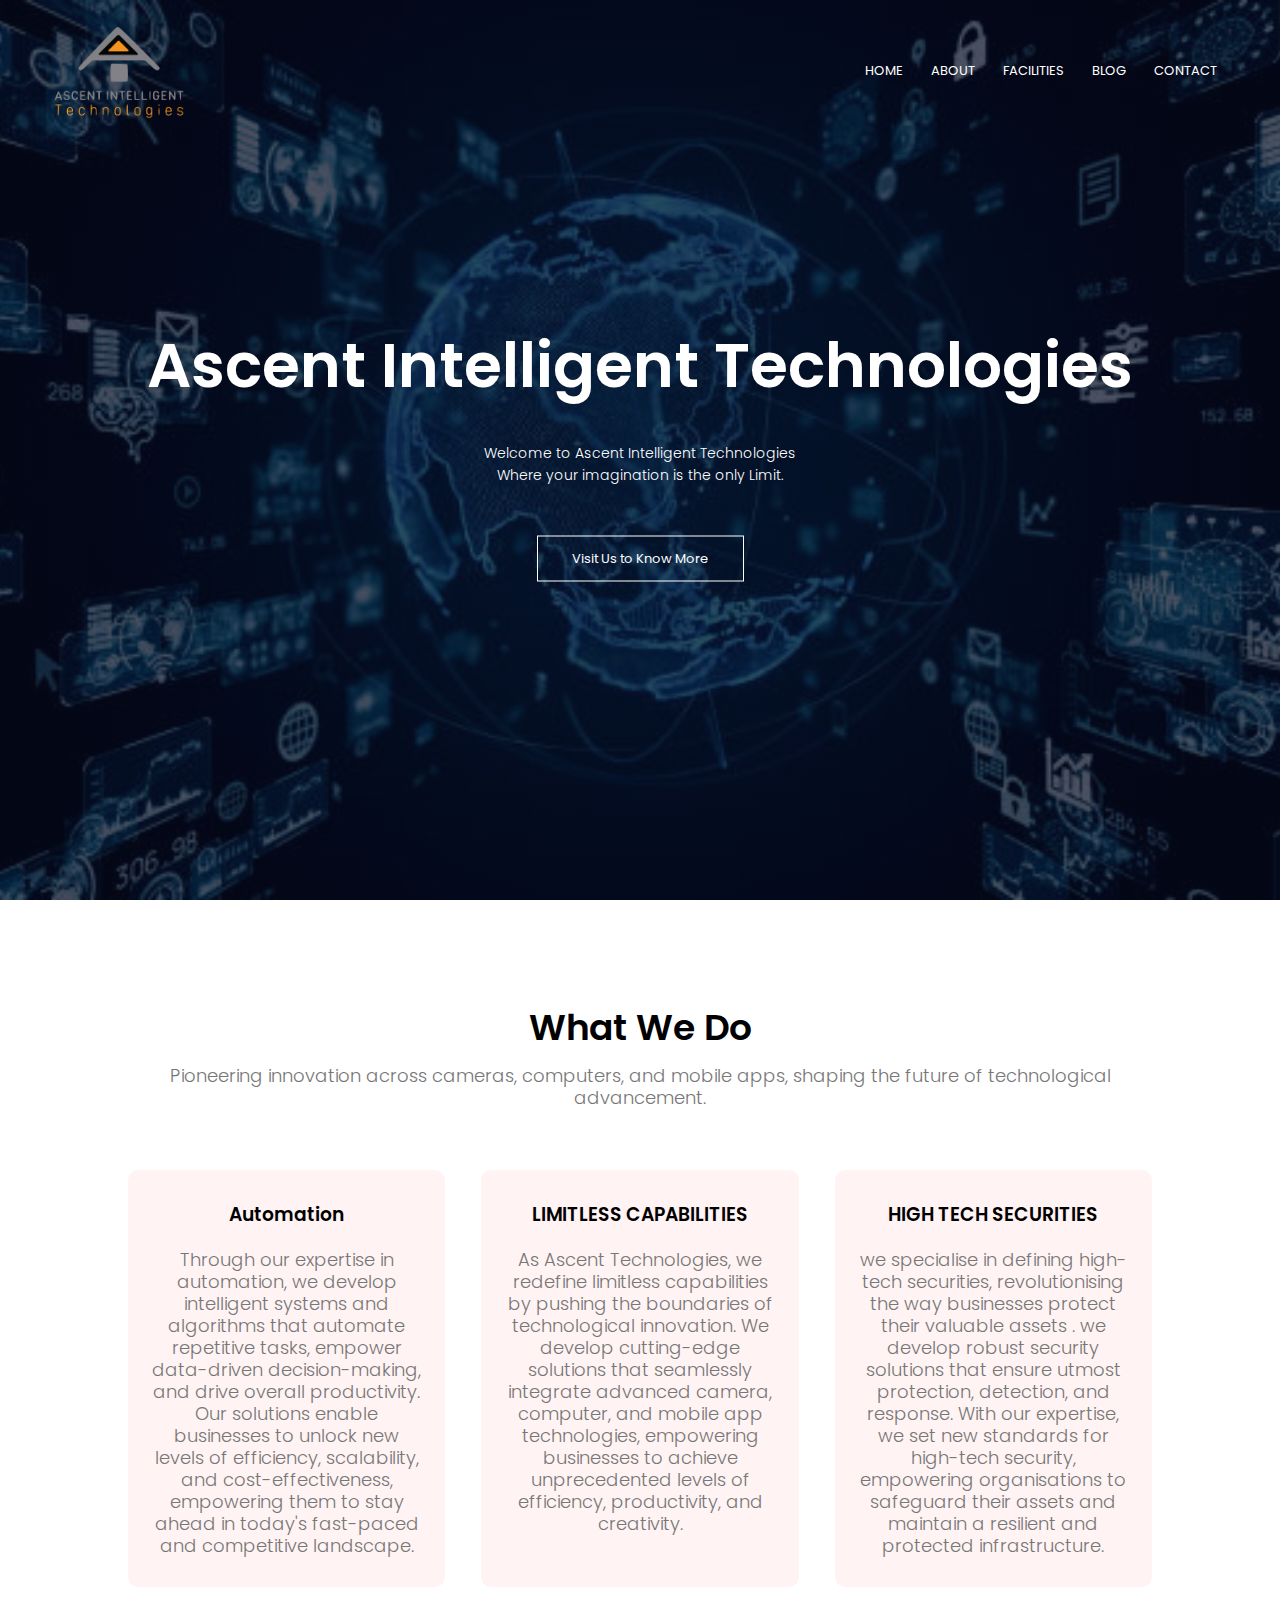
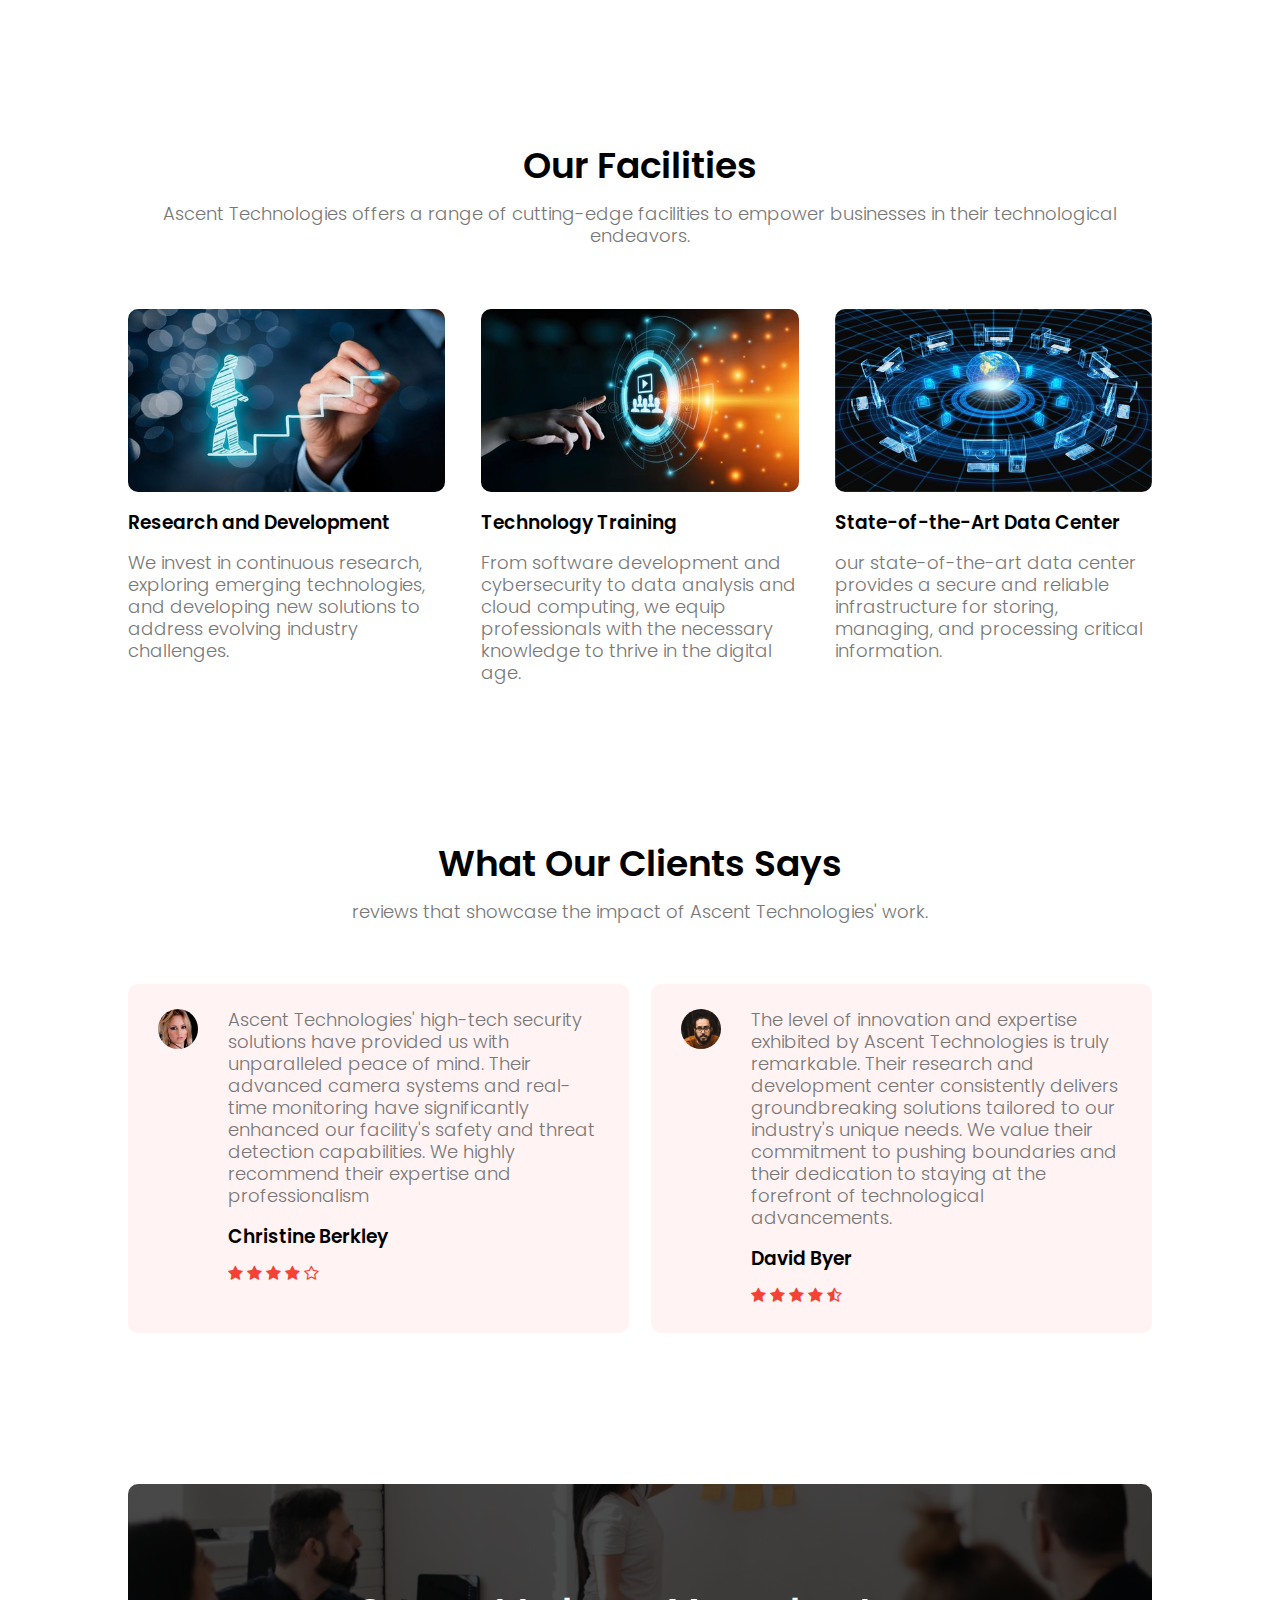
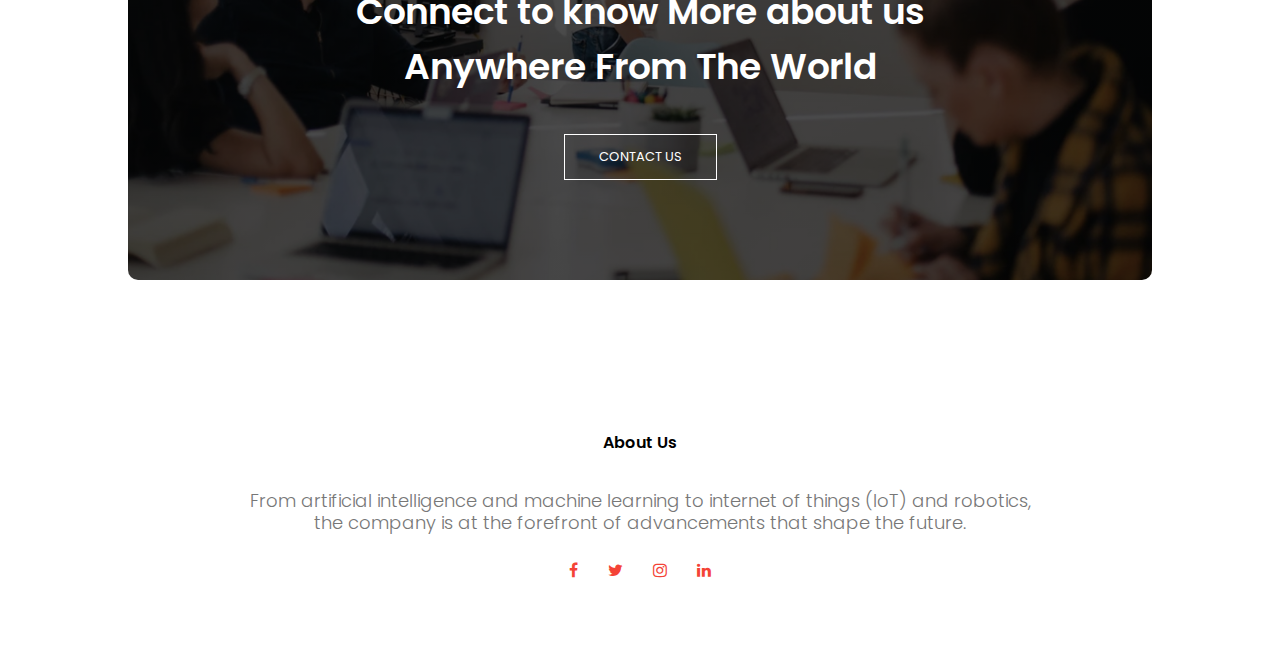
<file: index.html>
<html>
<head>
<meta name="viewport" content="width=device-width, initial-scale=1.0">
<title>Ascent Intelligent Technologies</title>
<link rel="stylesheet" href="style.css">
<link href="https://fonts.googleapis.com/css?family=Poppins:100,200,300,400,600,700&display=swap" rel="stylesheet">
<link rel="stylesheet" href="https://stackpath.bootstrapcdn.com/font-awesome/4.7.0/css/font-awesome.min.css"> 
</head>
<body>
    <section class="header">
        
        <nav>
            <a href="index.html"><img src="images/logo.png"></a>
            <div class="nav-links" id="navLinks">  
                <i class="fa fa-close" onclick="hideMenu()"></i>
                <ul>
                    <li><a href="index.html">HOME</a></li>
                    <li><a href="about.html">ABOUT</a></li>
                    <li><a href="course.html"> FACILITIES</a></li>
                    <li><a href="blog.html">BLOG</a></li>
                    <li><a href="contact.html">CONTACT</a></li>
                </ul>
            </div>
            <i class="fa fa-bars" onclick="showMenu()"></i>
        </nav>
        
        <div class="text-box">
            <h1>Ascent Intelligent Technologies</h1>
            <p> Welcome to Ascent Intelligent Technologies <br>Where your imagination is the only Limit.</p>
            <a href="contact.html" class="hero-btn">Visit Us to Know More</a>
        </div>
    </section>
    
<!---------- course ----------->
    
    <section class="course">
        <h1>What We Do </h1>
        <p>Pioneering innovation across cameras, computers, and mobile apps, shaping the future of technological advancement.</p>
        <div class="row">
            <div class="course-col">
                <h3>Automation</h3>
                <p>Through our expertise in automation, we develop intelligent systems and algorithms that automate repetitive tasks, empower data-driven decision-making, and drive overall productivity. Our solutions enable businesses to unlock new levels of efficiency, scalability, and cost-effectiveness, empowering them to stay ahead in today's fast-paced and competitive landscape.</p>
            </div>
            <div class="course-col">
                <h3>LIMITLESS CAPABILITIES</h3>
                <p>As Ascent Technologies, we redefine limitless capabilities by pushing the boundaries of technological innovation. We develop cutting-edge solutions that seamlessly integrate advanced camera, computer, and mobile app technologies, empowering businesses to achieve unprecedented levels of efficiency, productivity, and creativity.</p>
            </div>
            <div class="course-col">
                <h3>HIGH TECH SECURITIES</h3>
                <p>we specialise in defining high-tech securities, revolutionising the way businesses protect their valuable assets . we develop robust security solutions that ensure utmost protection, detection, and response. With our expertise, we set new standards for high-tech security, empowering organisations to safeguard their assets and maintain a resilient and protected infrastructure.</p>
            </div>
        </div>
    </section>
    
   
<!---------- Facilities ---------->
    
    <section class="facility">
        <h1>Our Facilities</h1>
        <p>Ascent Technologies offers a range of cutting-edge facilities to empower businesses in their technological endeavors.</p>
            <div class="row">
                <div class="facility-col">
                    <img src="images/library.png">
                    <h3>Research and Development</h3>
                    <p>We invest in continuous research, exploring emerging technologies, and developing new solutions to address evolving industry challenges.</p>
                </div>
                <div class="facility-col">
                    <img src="images/basketball.png">
                    <h3>Technology Training</h3>
                    <p>From software development and cybersecurity to data analysis and cloud computing, we equip professionals with the necessary knowledge to thrive in the digital age.</p>
                </div>
                <div class="facility-col">
                    <img src="images/cafeteria.png">
                    <h3>State-of-the-Art Data Center </h3>
                    <p>our state-of-the-art data center provides a secure and reliable infrastructure for storing, managing, and processing critical information. </p>
                </div>
            </div>
    </section>
    
    
<!---------- testimonials ---------->
    
    <section class="testimonials">
        <h1>What Our Clients Says</h1>
        <p>reviews that showcase the impact of Ascent Technologies' work. </p>
            <div class="row">
                <div class="testimonial-col">
                    <img src="images/user1.jpg">
                    <div> 
                        <p>Ascent Technologies' high-tech security solutions have provided us with unparalleled peace of mind. Their advanced camera systems and real-time monitoring have significantly enhanced our facility's safety and threat detection capabilities. We highly recommend their expertise and professionalism</p>
                        <h3>Christine Berkley</h3>
                        <i class="fa fa-star"></i>
                        <i class="fa fa-star"></i>
                        <i class="fa fa-star"></i>
                        <i class="fa fa-star"></i>
                        <i class="fa fa-star-o"></i>
                    </div>
                </div>
                <div class="testimonial-col">
                    <img src="images/user2.jpg">
                    <div>
                        <p>The level of innovation and expertise exhibited by Ascent Technologies is truly remarkable. Their research and development center consistently delivers groundbreaking solutions tailored to our industry's unique needs. We value their commitment to pushing boundaries and their dedication to staying at the forefront of technological advancements.</p>
                        <h3>David Byer</h3>
                        <i class="fa fa-star"></i>
                        <i class="fa fa-star"></i>
                        <i class="fa fa-star"></i>
                        <i class="fa fa-star"></i>
                        <i class="fa fa-star-half-o"></i>
                    </div>
                </div>
                
            </div>
    </section>
    
<!------ Call To Action ------>

<section class="cta">
    
       <h1>Connect to know More about us <br>Anywhere From The World</h1>
        <a href="" class="hero-btn">CONTACT US</a>
    
</section>    
 
<!-------- footer ---------->

<section class="footer">
        <h4>About Us</h4>
        <p>From artificial intelligence and machine learning to internet of things (IoT) and robotics, <br>the company is at the forefront of advancements that shape the future. </p>
        <div class="icons">
            <a href="https://www.facebook.com/people/Ascent-i-Tech/100092373452693/"><i class="fa fa-facebook"></i></a>
            <a href="https://twitter.com/ascent_itech"><i class="fa fa-twitter"></i></a>
            <a href="https://www.instagram.com/ascent_itech/"><i class="fa fa-instagram"></i></a>
            <a href="https://www.linkedin.com/in/sriharshaiitj08/"><i class="fa fa-linkedin"></i></a>
            
        </div>
        <a href="" class="footer-link"><p><i class=""></i></p></a>
</section>    
  
  
<!----JavaScript for toggle menu---->
<script>
    var navLinks = document.getElementById("navLinks");

    function showMenu() {
        navLinks.style.right = "0";
    }

    function hideMenu() {
        navLinks.style.right = "-200px";
    }
</script> 
    
</body>
</html>
</file>
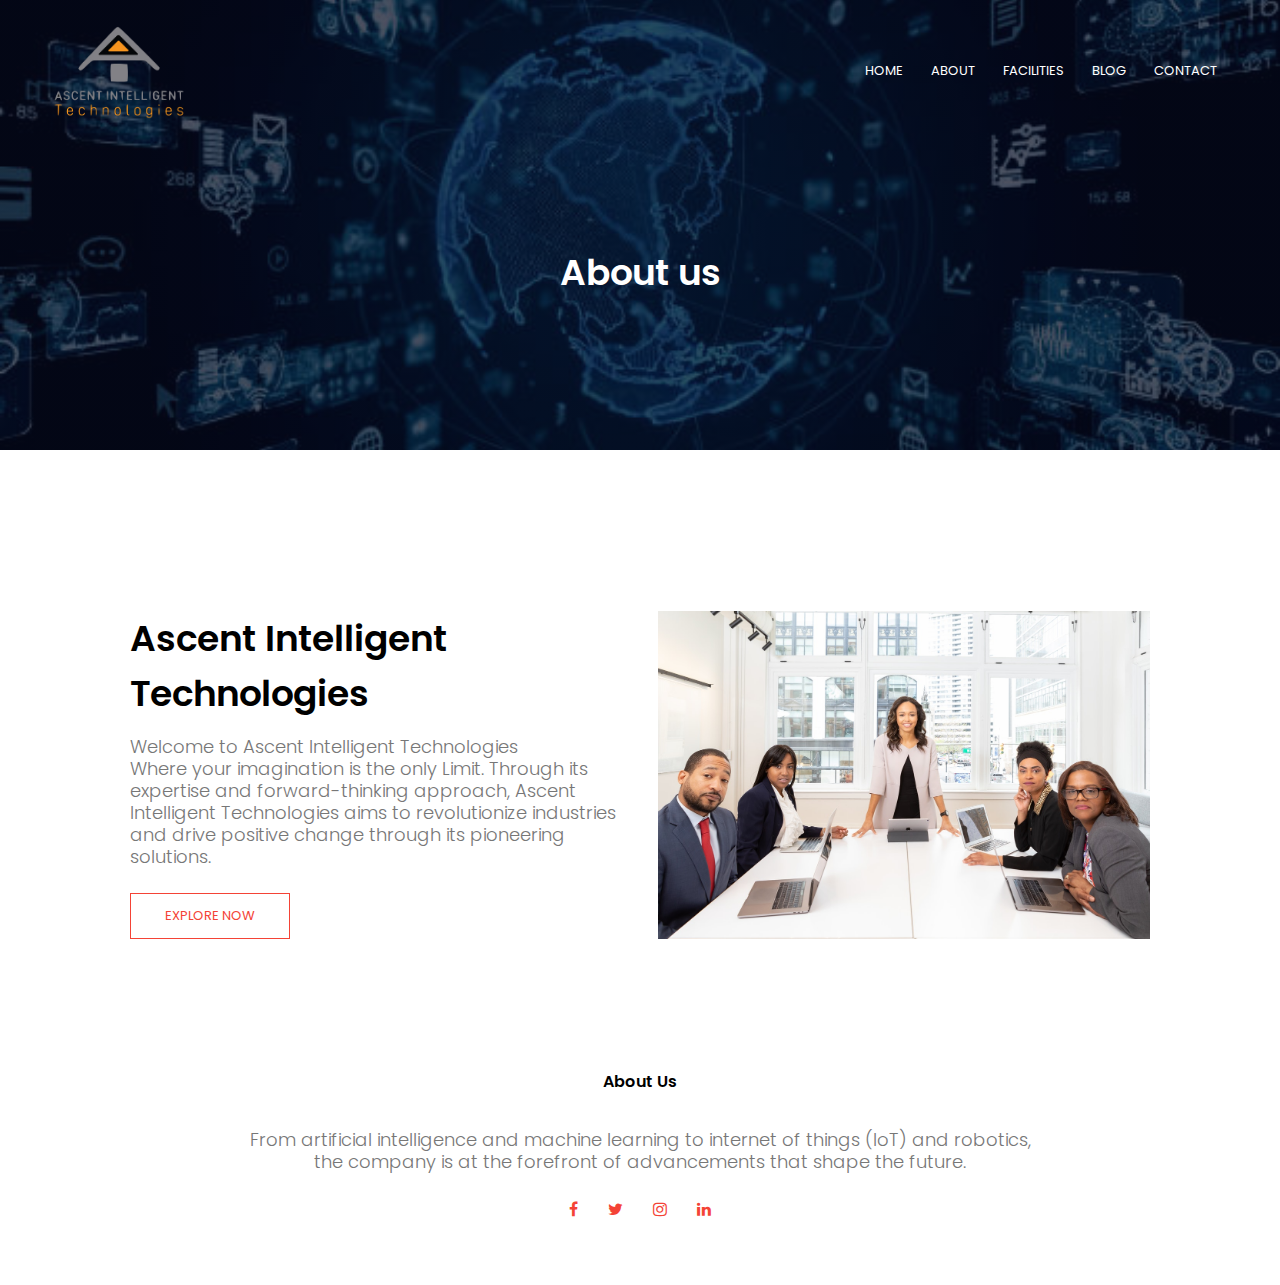
<file: about.html>
<html>
<head>
<meta name="viewport" content="width=device-width, initial-scale=1.0">
<title>Ascent Intelligent Technologies</title>
<link rel="stylesheet" href="style.css">
<link href="https://fonts.googleapis.com/css?family=Poppins:100,200,300,400,600,700&display=swap" rel="stylesheet">
<link rel="stylesheet" href="https://stackpath.bootstrapcdn.com/font-awesome/4.7.0/css/font-awesome.min.css"> 
</head>
<body>
    <section class="sub-header">
        
        <nav>
            <a href="index.html"><img src="images/logo.png"></a>
            <div class="nav-links" id="navLinks">  
                <i class="fa fa-close" onclick="hideMenu()"></i>
                <ul>
                    <li><a href="index.html">HOME</a></li>
                    <li><a href="about.html">ABOUT</a></li>
                    <li><a href="course.html">FACILITIES</a></li>
                    <li><a href="blog.html">BLOG</a></li>
                    <li><a href="contact.html">CONTACT</a></li>
                </ul>
            </div>
            <i class="fa fa-bars" onclick="showMenu()"></i>
        </nav>

        <h1> About us </h1>
        
    </section>
    
<!-----    about us content ---->
<section class="about-us">

    <div class="row">
        <div class="about-col">
        <h1> Ascent Intelligent Technologies </h1>
        <p> Welcome to Ascent Intelligent Technologies <br>Where your imagination is the only Limit.
            Through its expertise and forward-thinking approach, Ascent Intelligent Technologies aims to revolutionize industries and drive positive change through its pioneering solutions. </p>
        <a href="" class="hero-btn red-btn" > EXPLORE NOW </a>
        
    </div>
    <div class="about-col"> 
        <img src="images/about.jpg">
    </div>
</section>

<!-------- footer ---------->

<section class="footer">
        <h4>About Us</h4>
        <p>From artificial intelligence and machine learning to internet of things (IoT) and robotics, <br>the company is at the forefront of advancements that shape the future. </p>
        <div class="icons">
            <a href="https://www.facebook.com/people/Ascent-i-Tech/100092373452693/"><i class="fa fa-facebook"></i></a>
            <a href="https://twitter.com/ascent_itech"><i class="fa fa-twitter"></i></a>
            <a href="https://www.instagram.com/ascent_itech/"><i class="fa fa-instagram"></i></a>
            <a href="https://www.linkedin.com/in/sriharshaiitj08/"><i class="fa fa-linkedin"></i></a>
            
        </div>
        <a href="" class="footer-link"><p><i class=""></i></p></a>
</section>    
  
  
<!----JavaScript for toggle menu---->
<script>
    var navLinks = document.getElementById("navLinks");

    function showMenu() {
        navLinks.style.right = "0";
    }

    function hideMenu() {
        navLinks.style.right = "-200px";
    }
</script> 
    
</body>
</html>
</file>
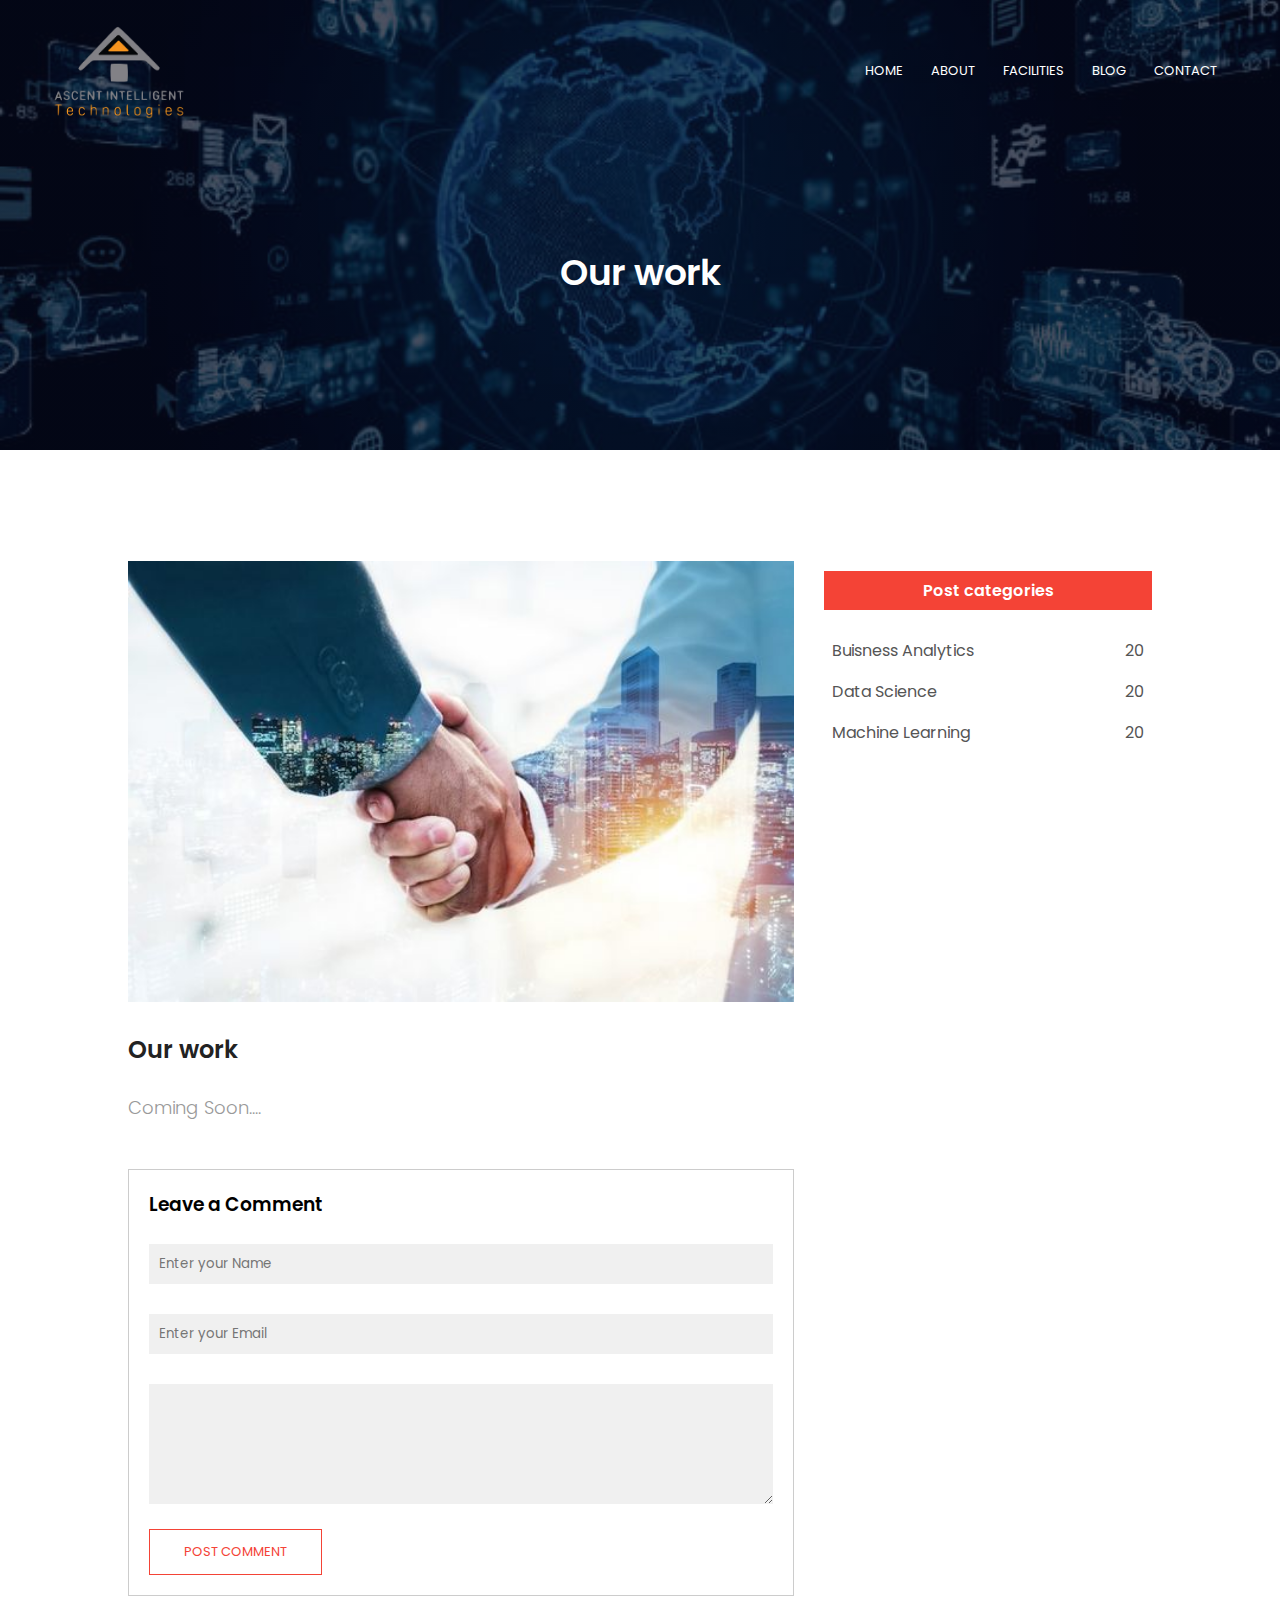
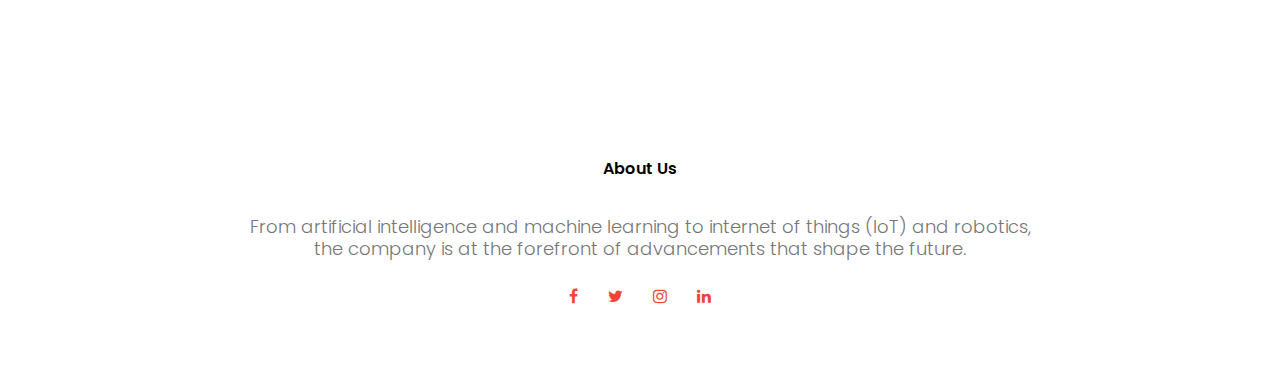
<file: blog.html>
<html>
<head>
<meta name="viewport" content="width=device-width, initial-scale=1.0">
<title>Ascent Intelligent Technologies</title>
<link rel="stylesheet" href="style.css">
<link href="https://fonts.googleapis.com/css?family=Poppins:100,200,300,400,600,700&display=swap" rel="stylesheet">
<link rel="stylesheet" href="https://stackpath.bootstrapcdn.com/font-awesome/4.7.0/css/font-awesome.min.css"> 
</head>
<body>
    <section class="sub-header">
        
        <nav>
            <a href="index.html"><img src="images/logo.png"></a>
            <div class="nav-links" id="navLinks">  
                <i class="fa fa-close" onclick="hideMenu()"></i>
                <ul>
                    <li><a href="index.html">HOME</a></li>
                    <li><a href="about.html">ABOUT</a></li>
                    <li><a href="course.html">FACILITIES</a></li>
                    <li><a href="blog.html">BLOG</a></li>
                    <li><a href="contact.html">CONTACT</a></li>
                </ul>
            </div>
            <i class="fa fa-bars" onclick="showMenu()"></i>
        </nav>

        <h1> Our work </h1>        
    </section>
    <!-------blog page content---->
    
    <section class="blog-content">
        <div class="row">
        <div class="blog-left">
        <img src="images/certificate.jpg">
        <h2> Our work</h2>
        <p> Coming Soon.... </p>

        <div class="comment-box">
            <h3> Leave a Comment </h3>

            <form class="comment-form"> 
                <input type="text" placeholder="Enter your Name">
                <input type="text" placeholder="Enter your Email">
                <textarea rows="5" placeholder="Your Comment"> </textarea>
                <button type="submit" class="hero-btn red-btn"> POST COMMENT </button>
            </form>

        </div>

    </div>
        <div class="blog-right"> 
        <h3> Post categories</h3>  
        <div>
            <span>Buisness Analytics </span>
            <span>20 </span>
        </div>
        <div>
            <span>Data Science </span>
            <span>20 </span>
        </div>
        <div>
            <span>Machine Learning </span>
            <span>20 </span>
        </div>
    </div>
    </section>
    



<!-------- footer ---------->

<section class="footer">
        <h4>About Us</h4>
        <p>From artificial intelligence and machine learning to internet of things (IoT) and robotics, <br>the company is at the forefront of advancements that shape the future. </p>
        <div class="icons">
            <a href="https://www.facebook.com/people/Ascent-i-Tech/100092373452693/"><i class="fa fa-facebook"></i></a>
            <a href="https://twitter.com/ascent_itech"><i class="fa fa-twitter"></i></a>
            <a href="https://www.instagram.com/ascent_itech/"><i class="fa fa-instagram"></i></a>
            <a href="https://www.linkedin.com/in/sriharshaiitj08/"><i class="fa fa-linkedin"></i></a>
            
        </div>
        <a href="" class="footer-link"><p><i class=""></i></p></a>
</section>    
  
  
<!----JavaScript for toggle menu---->
<script>
    var navLinks = document.getElementById("navLinks");

    function showMenu() {
        navLinks.style.right = "0";
    }

    function hideMenu() {
        navLinks.style.right = "-200px";
    }
</script> 
    
</body>
</html>
</file>
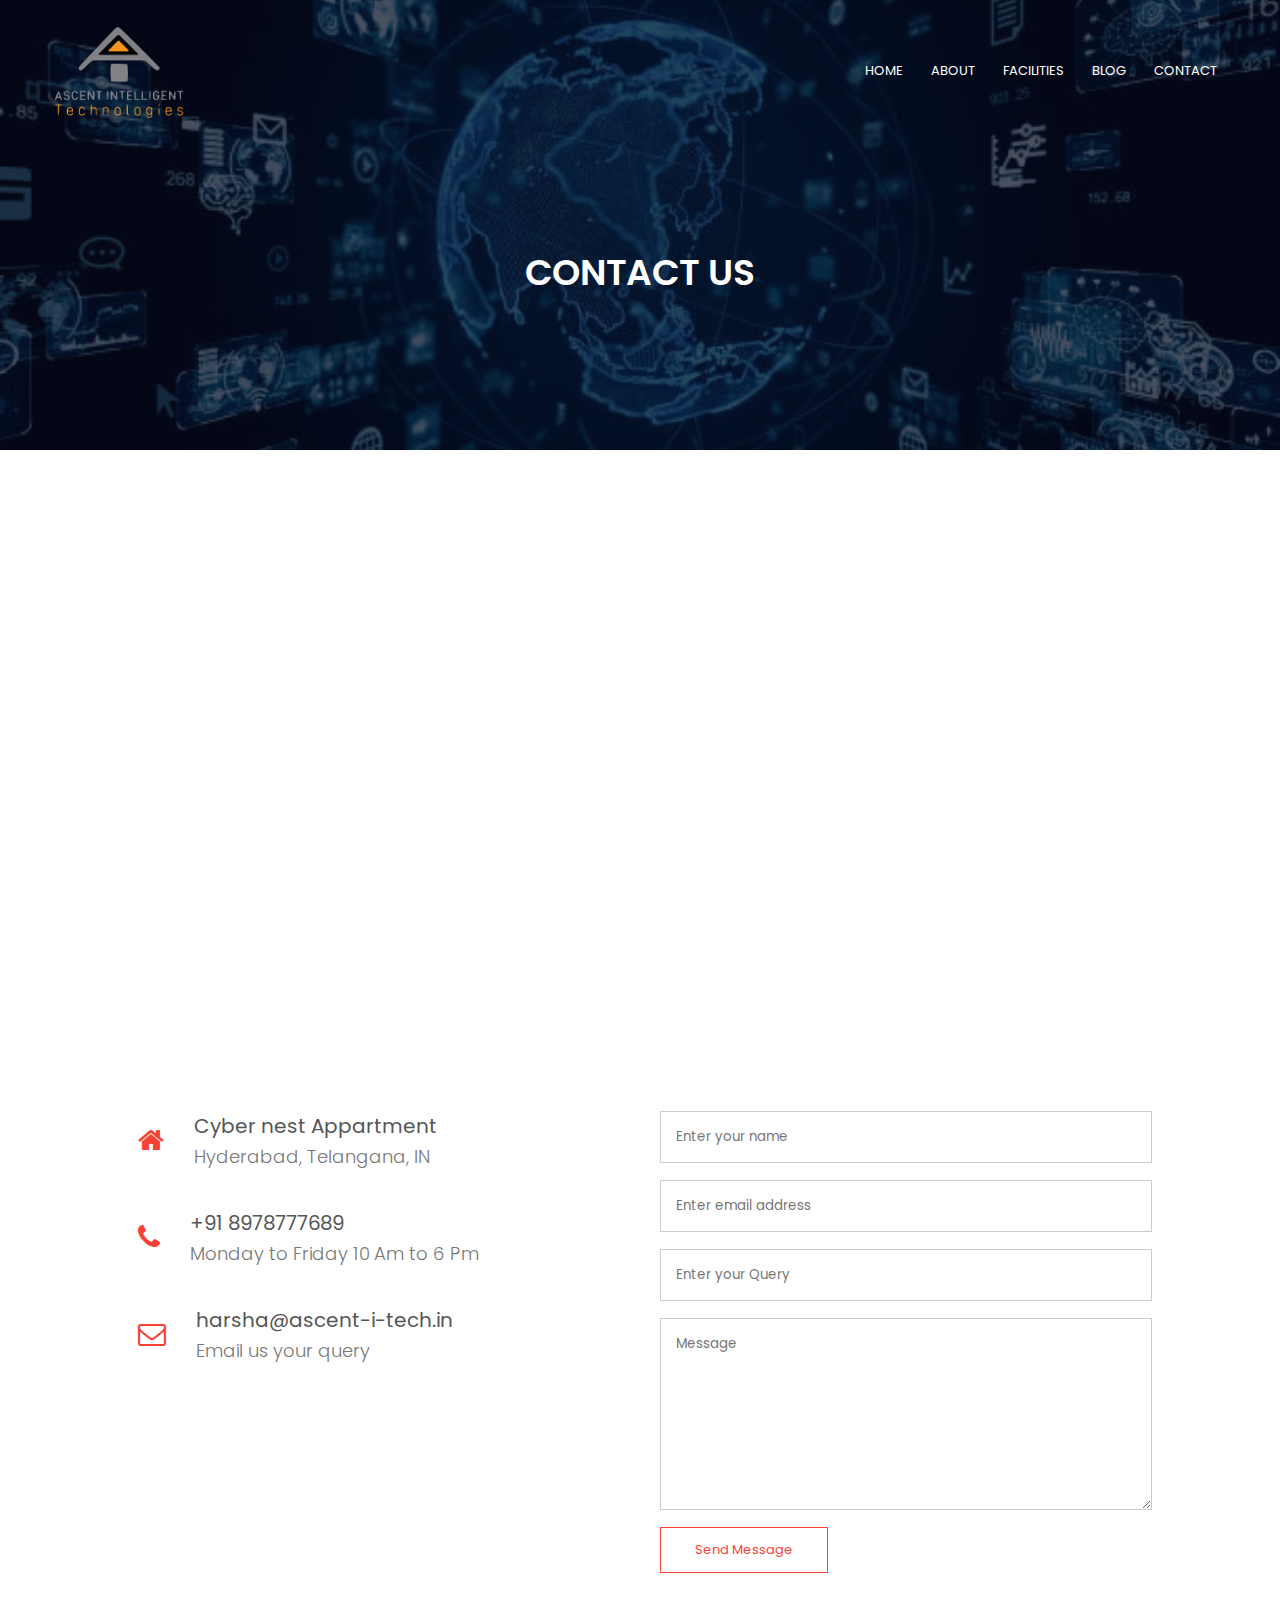
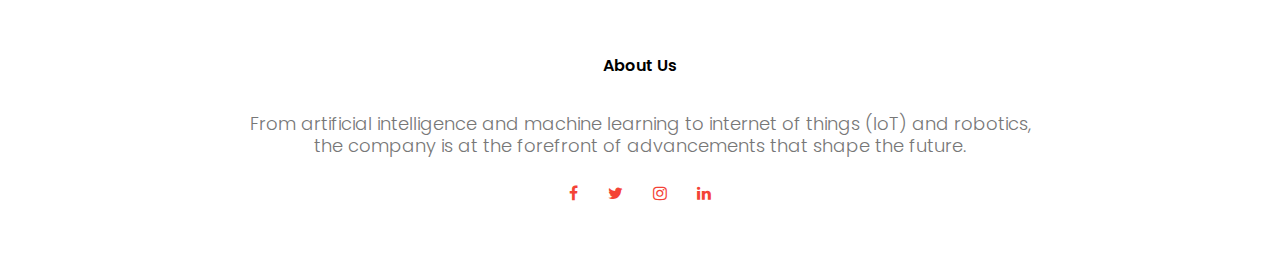
<file: contact.html>
<html>
<head>
<meta name="viewport" content="width=device-width, initial-scale=1.0">
<title>Ascent Intelligent Technologies</title>
<link rel="stylesheet" href="style.css">
<link href="https://fonts.googleapis.com/css?family=Poppins:100,200,300,400,600,700&display=swap" rel="stylesheet">
<link rel="stylesheet" href="https://stackpath.bootstrapcdn.com/font-awesome/4.7.0/css/font-awesome.min.css"> 
</head>
<body>
    <section class="sub-header">
        
        <nav>
            <a href="index.html"><img src="images/logo.png"></a>
            <div class="nav-links" id="navLinks">  
                <i class="fa fa-close" onclick="hideMenu()"></i>
                <ul>
                    <li><a href="index.html">HOME</a></li>
                    <li><a href="about.html">ABOUT</a></li>
                    <li><a href="course.html">FACILITIES</a></li>
                    <li><a href="blog.html">BLOG</a></li>
                    <li><a href="contact.html">CONTACT</a></li>
                </ul>
            </div>
            <i class="fa fa-bars" onclick="showMenu()"></i>
        </nav>

        <h1> CONTACT US </h1>
        
    </section>
    
<!-----    CONTACT US---->

<section class="location">
    <iframe src="https://www.google.com/maps/embed?pb=!1m18!1m12!1m3!1d3805.8389551538053!2d78.35360167537799!3d17.467420500494168!2m3!1f0!2f0!3f0!3m2!1i1024!2i768!4f13.1!3m3!1m2!1s0x3bcb924b53d9165b%3A0x61bf243544c72d29!2sCyber%20Nest!5e0!3m2!1sen!2sin!4v1685467365411!5m2!1sen!2sin" width="600" height="450" style="border:0;" allowfullscreen="" loading="lazy" referrerpolicy="no-referrer-when-downgrade"></iframe>
</section>

<section class="contact-us">
    <div class="row">
        <div class="contact-col">
            <div>
                <i class="fa fa-home"></i>
                <span>
                    <h5>Cyber nest Appartment</h5>
                    <p>Hyderabad, Telangana, IN</p>
                </span>
            </div>
            <div>
                <i class="fa fa-phone"></i>
                <span>
                    <h5>+91 8978777689</h5>
                    <p>Monday to Friday 10 Am to 6 Pm</p>
                </span>
            </div>
            <div>
                <i class="fa fa-envelope-o"></i>
                <span>
                    <h5>harsha@ascent-i-tech.in</h5>
                    <p>Email us your query</p>
                </span>
            </div>
        </div>
        <div class="contact-col">
            <form method="post" action="contact-form-handler.php">
            <input type="text" name="name" placeholder="Enter your name" required>
            <input type="email" name="email" placeholder="Enter email address" required>
            <input type="text" name="subject" placeholder="Enter your Query" required>
            <textarea rows="8" name="message" placeholder="Message" required></textarea>
            <button type="submit" class="hero-btn red-btn">Send Message</button>
            </form> 
        </div>
    </div>
</section>


<!-------- footer ---------->

<section class="footer">
        <h4>About Us</h4>
        <p>From artificial intelligence and machine learning to internet of things (IoT) and robotics, <br>the company is at the forefront of advancements that shape the future. </p>
        <div class="icons">
            <a href="https://www.facebook.com/people/Ascent-i-Tech/100092373452693/"><i class="fa fa-facebook"></i></a>
            <a href="https://twitter.com/ascent_itech"><i class="fa fa-twitter"></i></a>
            <a href="https://www.instagram.com/ascent_itech/"><i class="fa fa-instagram"></i></a>
            <a href="https://www.linkedin.com/in/sriharshaiitj08/"><i class="fa fa-linkedin"></i></a>
            
        </div>
        <a href="" class="footer-link"><p><i class=""></i></p></a>
</section>    
  
  
<!----JavaScript for toggle menu---->
<script>
    var navLinks = document.getElementById("navLinks");

    function showMenu() {
        navLinks.style.right = "0";
    }

    function hideMenu() {
        navLinks.style.right = "-200px";
    }
</script> 
    
</body>
</html>
</file>
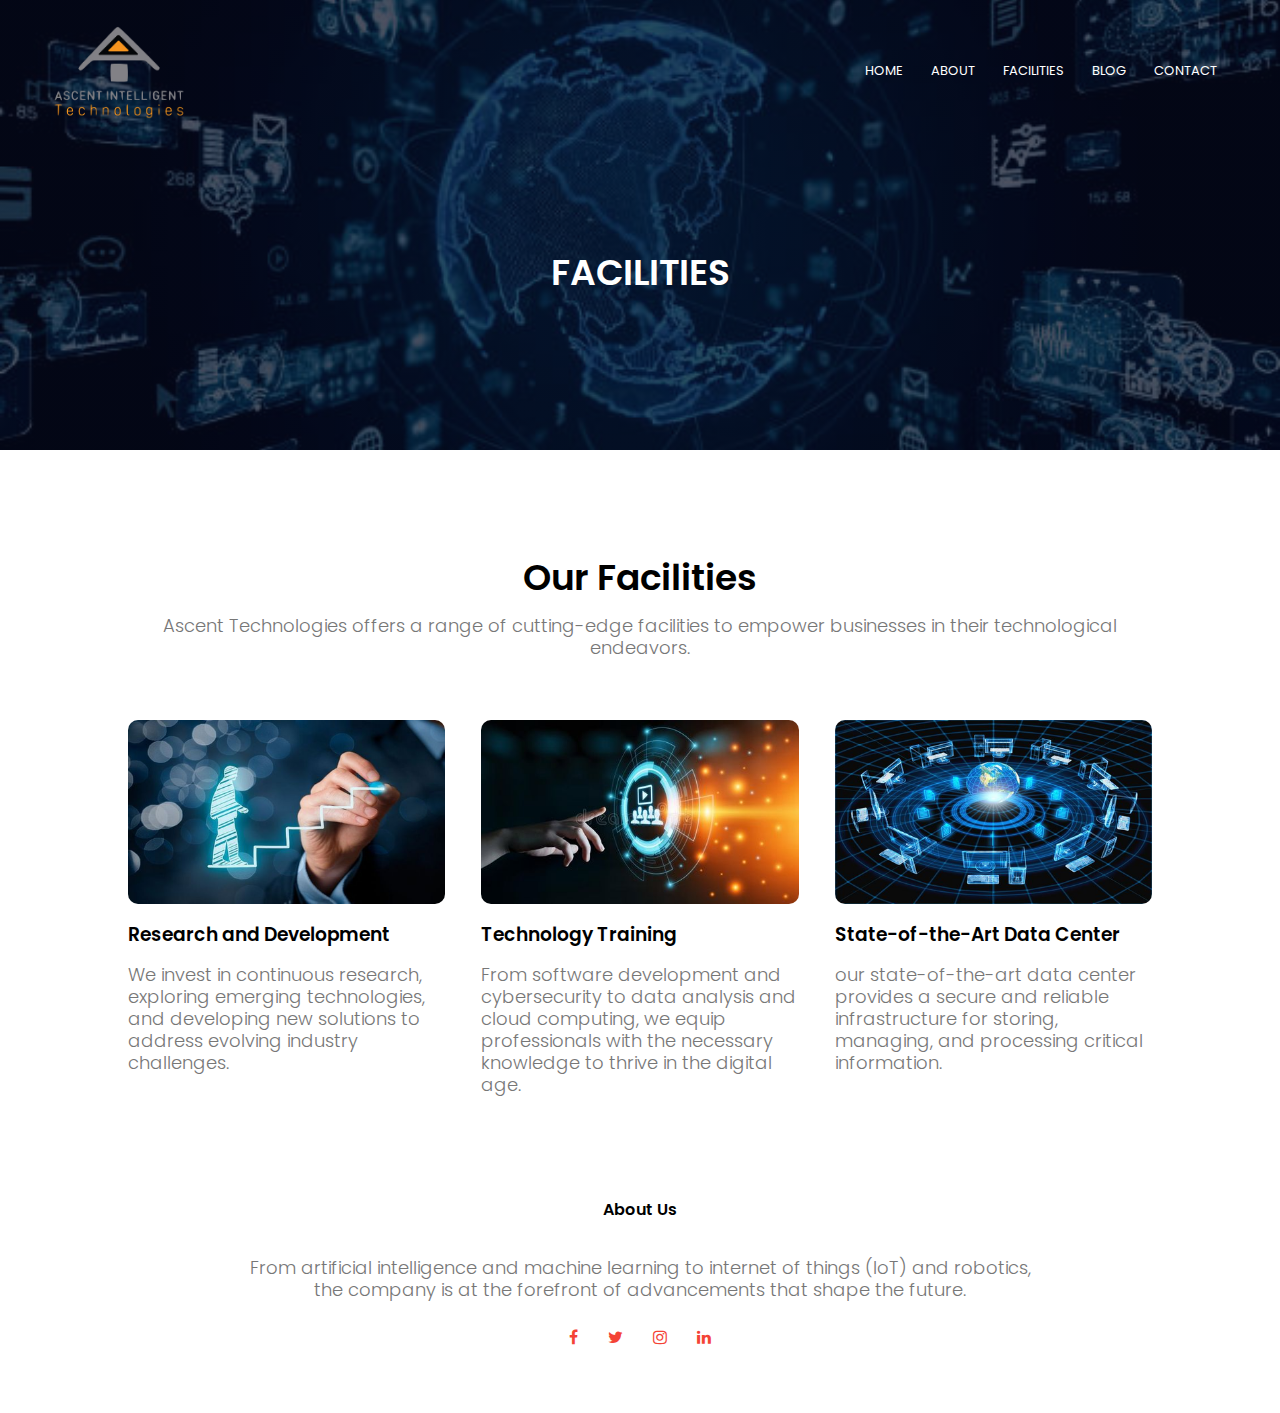
<file: course.html>
<html>
<head>
<meta name="viewport" content="width=device-width, initial-scale=1.0">
<title>Ascent Intelligent Technologies</title>
<link rel="stylesheet" href="style.css">
<link href="https://fonts.googleapis.com/css?family=Poppins:100,200,300,400,600,700&display=swap" rel="stylesheet">
<link rel="stylesheet" href="https://stackpath.bootstrapcdn.com/font-awesome/4.7.0/css/font-awesome.min.css"> 
</head>
<body>
    <section class="sub-header">
        
        <nav>
            <a href="index.html"><img src="images/logo.png"></a>
            <div class="nav-links" id="navLinks">  
                <i class="fa fa-close" onclick="hideMenu()"></i>
                <ul>
                    <li><a href="index.html">HOME</a></li>
                    <li><a href="about.html">ABOUT</a></li>
                    <li><a href="course.html">FACILITIES</a></li>
                    <li><a href="blog.html">BLOG</a></li>
                    <li><a href="contact.html">CONTACT</a></li>
                </ul>
            </div>
            <i class="fa fa-bars" onclick="showMenu()"></i>
        </nav>

        <h1> FACILITIES </h1>
        
    </section>

    <section class="facility">
        <h1>Our Facilities</h1>
        <p>Ascent Technologies offers a range of cutting-edge facilities to empower businesses in their technological endeavors.</p>
            <div class="row">
                <div class="facility-col">
                    <img src="images/library.png">
                    <h3>Research and Development</h3>
                    <p>We invest in continuous research, exploring emerging technologies, and developing new solutions to address evolving industry challenges.</p>
                </div>
                <div class="facility-col">
                    <img src="images/basketball.png">
                    <h3>Technology Training</h3>
                    <p>From software development and cybersecurity to data analysis and cloud computing, we equip professionals with the necessary knowledge to thrive in the digital age.</p>
                </div>
                <div class="facility-col">
                    <img src="images/cafeteria.png">
                    <h3>State-of-the-Art Data Center </h3>
                    <p>our state-of-the-art data center provides a secure and reliable infrastructure for storing, managing, and processing critical information. </p>
                </div>
            </div>
    </section>
    
<!-----    about us content ---->


<!-------- footer ---------->

<section class="footer">
        <h4>About Us</h4>
        <p>From artificial intelligence and machine learning to internet of things (IoT) and robotics, <br>the company is at the forefront of advancements that shape the future. </p>
        <div class="icons">
            <a href="https://www.facebook.com/people/Ascent-i-Tech/100092373452693/"><i class="fa fa-facebook"></i></a>
            <a href="https://twitter.com/ascent_itech"><i class="fa fa-twitter"></i></a>
            <a href="https://www.instagram.com/ascent_itech/"><i class="fa fa-instagram"></i></a>
            <a href="https://www.linkedin.com/in/sriharshaiitj08/"><i class="fa fa-linkedin"></i></a>
            
        </div>
        <a href="" class="footer-link"><p><i class=""></i></p></a>
</section>    
  
  
<!----JavaScript for toggle menu---->
<script>
    var navLinks = document.getElementById("navLinks");

    function showMenu() {
        navLinks.style.right = "0";
    }

    function hideMenu() {
        navLinks.style.right = "-200px";
    }
</script> 
    
</body>
</html>
</file>
<file: style.css>
*{
    margin: 0;
    padding: 0;
    font-family: 'Poppins', sans-serif;
}
.header{
    min-height: 100vh;
    width: 100%;
    background-image: linear-gradient(rgba(4,9,30,0.7),rgba(4,9,30,0.7)),url(images/banner.png);
    background-position: center;
    background-size: cover;
    position: relative;
    overflow: hidden;
}

nav{
    display: flex;
    padding: 2% 4%;
    justify-content: space-between;
    align-items: center;
}
nav img{
    width: 135px;
}
.nav-links{
    flex: 1;
    text-align: right;
}
.nav-links ul li{
    list-style: none;
    display: inline-block;
    padding: 8px 12px;
    position: relative;
}
.nav-links ul li a{
    color: #fff;
    text-decoration: none;
    font-size: 13px;
}
.nav-links ul li::after{
    content: '';
    width: 0%;
    height: 2px;
    background: #f44336;
    display: block;
    margin: auto;
    transition: .5s;    
}
.nav-links ul li:hover::after{
    width: 100%;
}
nav .fa{
    display: none;
}

.text-box{
    width: 90%;
    color: #fff;
    position: absolute;
    top: 50%;
    left: 50%;
    transform: translate(-50%, -50%);
    text-align: center;
}
.text-box h1{
    font-size: 62px;
}
.text-box p{
    margin: 20px 0 40px;
    font-size: 14px;
    color: #fff;
}
.hero-btn {
    display: inline-block;
    text-decoration: none;
    color: #fff;
    border: 1px solid #fff;
    padding: 12px 34px;
    font-size: 13px;
    background: transparent;
    position: relative;
    cursor: pointer;
    transition: 1s;
}

.hero-btn:hover{
    border: 1px solid #f44336;
    background: #f44336;
}


@media(max-width: 700px)
{
   .nav-links ul li
    {
        display: block;
    }
    .nav-links
    {
        position: fixed;
        background: #f44336;
        height: 100vh;
        width: 200px;
        top: 0;
        right: -200px;
        text-align: left;
        z-index: 2;
        transition: 0.5s;
    }
    .nav-links ul{
        padding: 30px;
    }
    nav .fa{
        display: block;
        color: #fff;
        margin: 10px;
        font-size: 22px;
        cursor: pointer; 
    }
    .text-box h1{
        font-size: 20px;
    }
}

/*---------- course --------*/

.course{
    width: 80%;
    margin: auto;
    text-align: center;
    padding-top: 100px;
}
h1{
    font-size: 36px;
    font-weight: 600;
}
p{
    color: #777;
    font-size: 18px;
    font-weight: 300;
    line-height: 22px;
    padding: 10px;
}
.row{
    margin-top: 5%;
    display: flex;
    justify-content: space-between;  
}
  
.course-col{
    flex-basis: 31%;
    background: #fff3f3;
    border-radius: 10px;
    margin-bottom: 5%;
    padding: 20px 12px;
    box-sizing: border-box;
    transition: .5s;
}
h3{
    text-align: center;
    font-weight: 600;
    margin: 10px 0;
}
.course-col:hover{
    box-shadow: 0 0 20px 0px rgba(0, 0, 0, 0.2);
}

@media (max-width:700px){
    .row{
        flex-direction: column;
    }
} 



/*-------------- Facilities ----------------*/

.facility{
    width: 80%;
    margin: auto;
    text-align: center;
    padding-top: 100px;
}
.facility-col{
    flex-basis: 31%;
    border-radius: 10px;
    margin-bottom: 5%;
    text-align: left;
}
.facility-col img{
    width: 100%;
    border-radius: 10px;
}
.facility-col p{
    padding: 0;
}
.facility-col h3{
    margin-top: 16px;
    margin-bottom: 15px;
    text-align: left;
}

/*---------------- testimonials ------------------*/

.testimonials{
    width: 80%;
    margin: auto;
    padding-top: 100px;
    text-align: center;
}

.testimonial-col{
    flex-basis: 44%;
    border-radius: 10px;
    margin-bottom: 5%;
    text-align: left;
    background: #fff3f3;
    padding: 25px;
    cursor: pointer;
    display: flex;
}
.testimonial-col img{
    height: 40px;
    margin-left: 5px;
    margin-right: 30px;
    border-radius: 50%;
}
.testimonial-col p{
    padding: 0;
}
.testimonial-col h3{
    margin-top: 15px;
    text-align: left;
}
.testimonial-col .fa{
    color: #f44336;
}

@media(max-width:700px){
    .testimonial-col img{
        margin-left: 0px;
        margin-right: 15px;
    }
}

/*-------- Call To Action ----------*/


.cta{
    margin: 100px auto;
    width: 80%;
    background-image: linear-gradient(rgba(0,0,0,0.7),rgba(0,0,0,0.7)),url(images/banner2.jpg);
    background-position: center;
    background-size: cover;
    border-radius: 10px;
    text-align: center;
    padding: 100px 0;
}
.cta h1{
    color: #fff;
    margin-bottom: 40px; 
    padding: 0; 
}

@media(max-width:700px){
    .cta h1{
        font-size: 24px;
    }
}

/*--------------Footer---------------*/

.footer{
    width: 100%;
    text-align: center;
    padding: 30px 0;
}
.footer h4{
    margin-bottom: 25px;
    margin-top: 20px;
    font-weight: 600;
}

.icons .fa{
    color: #f44336;
    margin: 0 13px;
    cursor: pointer;
    padding: 18px 0;
}
.fa-heart-o{
    color: #f44336;
}


/*--------------- About Us Page --------------*/


.sub-header{
    height: 50vh;
    width: 100%;
    background-image: linear-gradient(rgba(4,9,30,0.7),rgba(4,9,30,0.7)),url(images/banner.png);
    background-position: center;
    background-size: cover;
    text-align: center;
    color: #fff;
}
.sub-header h1{
    margin-top: 100px;
}
.about-us{
    width: 80%;
    margin: auto;
    padding-top: 80px;
    padding-bottom: 50px;
}

.about-col{
    flex-basis: 48%;
    padding: 30px 2px;
}
.about-col h1{
    padding-top: 0;
}
.about-col p{
    padding: 15px 0 25px;
}

.hero-btn.red-btn{
    border: 1px solid #f44336;
    background: transparent;
    color: #f44336;
}
.hero-btn.red-btn:hover{
    border: 1px solid #f44336;
    background: #f44336;
    color: #fff;
}
.hero-btn.red-btn::after{
    background: #f44336;
}
.hero-btn.red-btn::before{
    background: #f44336;
}
.content-image{
    flex-basis: 50%;
}
.about-col img{
    width: 100%;
}

/*---------- Blog Page -------------*/

.blog-content{
    width: 80%;
    margin: auto;
    padding: 60px 0;
}
.blog-left{
    flex-basis: 65%;
}
.blog-right{
    flex-basis: 32%;
}
.blog-left img{
    width: 100%;
}
.blog-left h2{
    color: #222;
    font-weight: 600;
    margin: 30px 0;
}
.blog-left p{
    color: #999;
    padding: 0;
}

.blog-right h3{
    background: #f44336;
    color: #fff;
    padding: 7px 0;
    font-size: 16px;
    margin-bottom: 20px;
}
.blog-right div{
    display: flex;
    align-items: center;
    justify-content: space-between;
    color: #555;
    padding: 8px;
    box-sizing: border-box;
}

.comment-box{
    border: 1px solid #ccc;
    margin: 50px 0;
    padding: 10px 20px;
}

.comment-box h3{
    text-align: left;
}
.comment-form input, .comment-form textarea{
    width: 100%;
    padding: 10px;
    margin: 15px 0;
    box-sizing: border-box;
    border: none;
    outline: none;
    background: #f0f0f0;
}
.comment-form button{
    margin: 10px 0;
}


@media (max-width:700px){
    .sub-header h1{
        font-size: 24px;
    }
} 


/*------- Contact Us Page ------------*/

.location{
    width: 80%;
    margin: auto;
    padding: 80px 0;
}
.location iframe{
    width: 100%;
}

.contact-us{
    width: 80%;
    margin: auto;
}
.contact-col{
    flex-basis: 48%;
    margin-bottom: 30px;
}

.contact-col div{
    display: flex;
    align-items: center;
    margin-bottom: 40px;
}

.contact-col div .fa{
    font-size: 28px;
    color: #f44336;
    margin: 10px;
    margin-right: 30px;
}
    
.contact-col div p{
    padding: 0;
}
.contact-col div h5{
    font-size: 20px;
    margin-bottom: 5px;
    color: #555;
    font-weight: 400;
    
}
.contact-col input, .contact-col textarea{
    width: 100%;
    padding: 15px;
    margin-bottom: 17px;
    outline: none;
    border: 1px solid #ccc;
}

.footer-link{
    text-decoration: none;
    color: #777;
}
</file>
